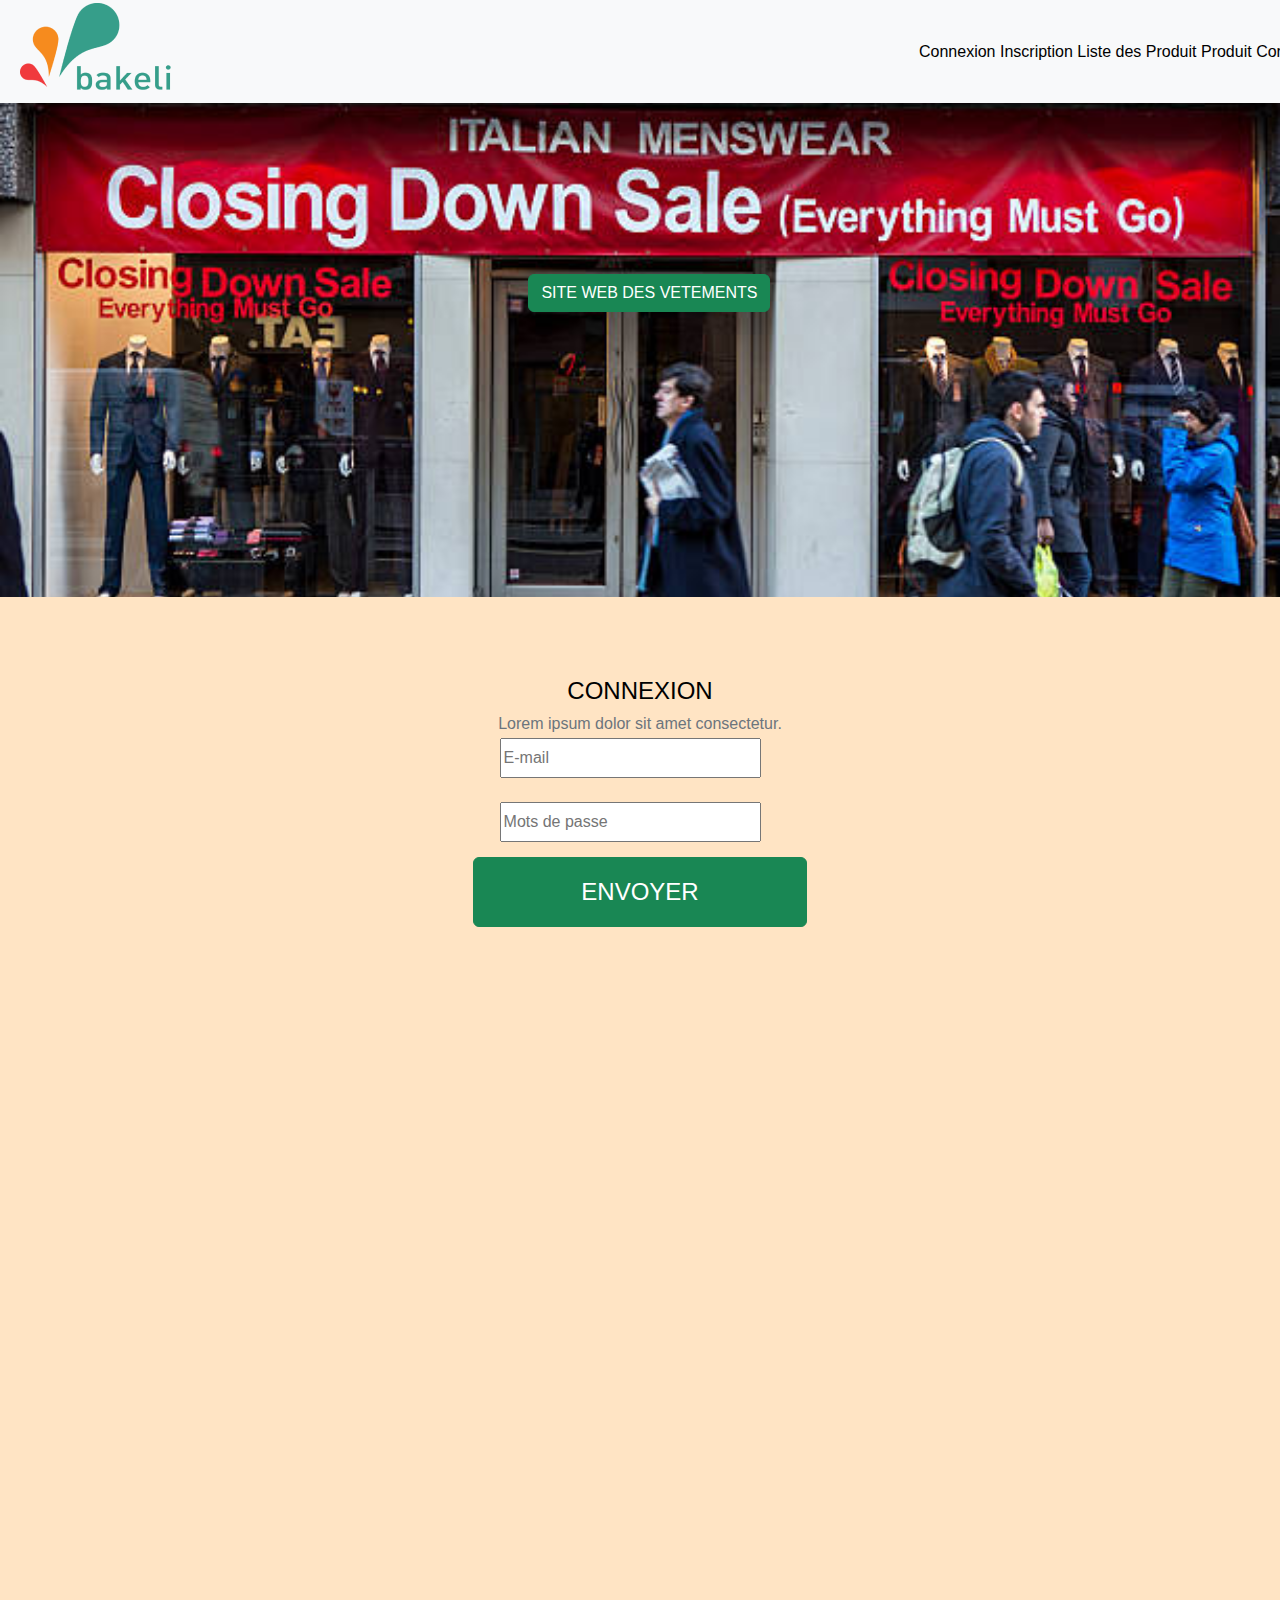
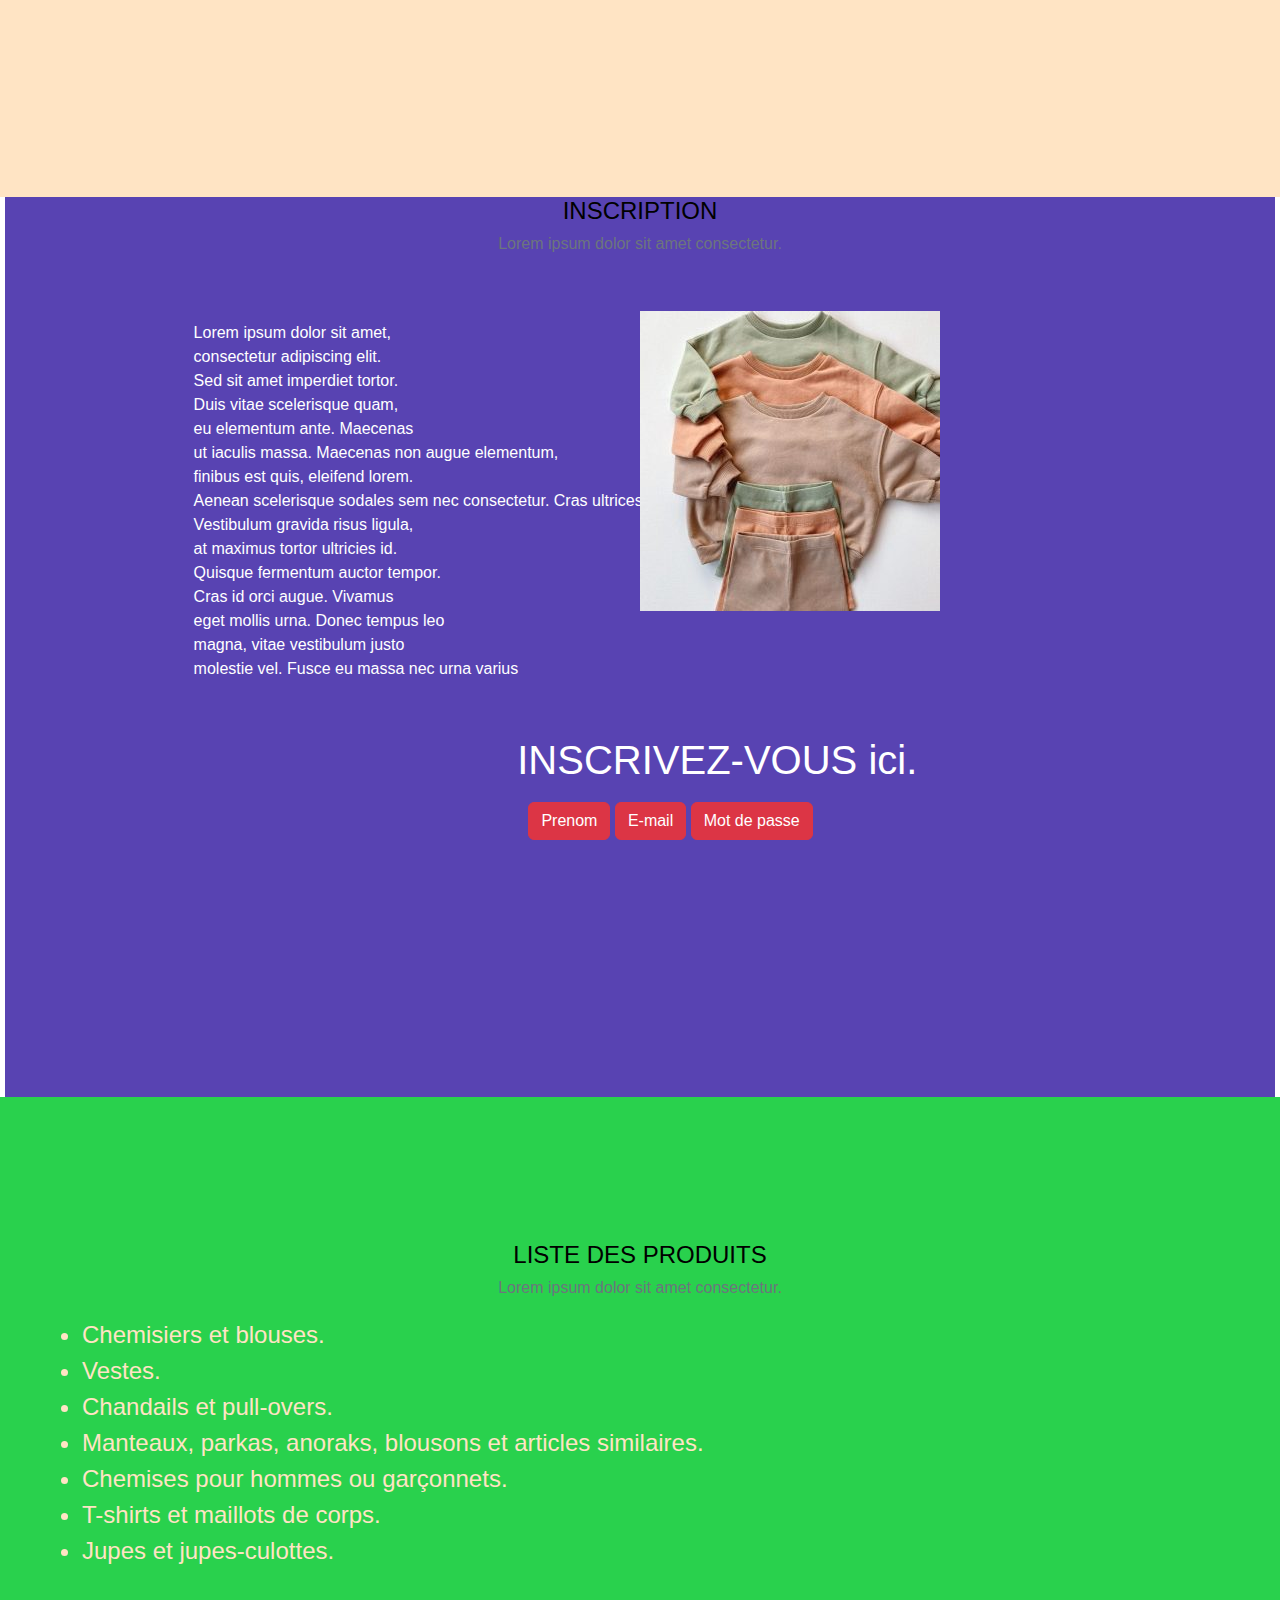
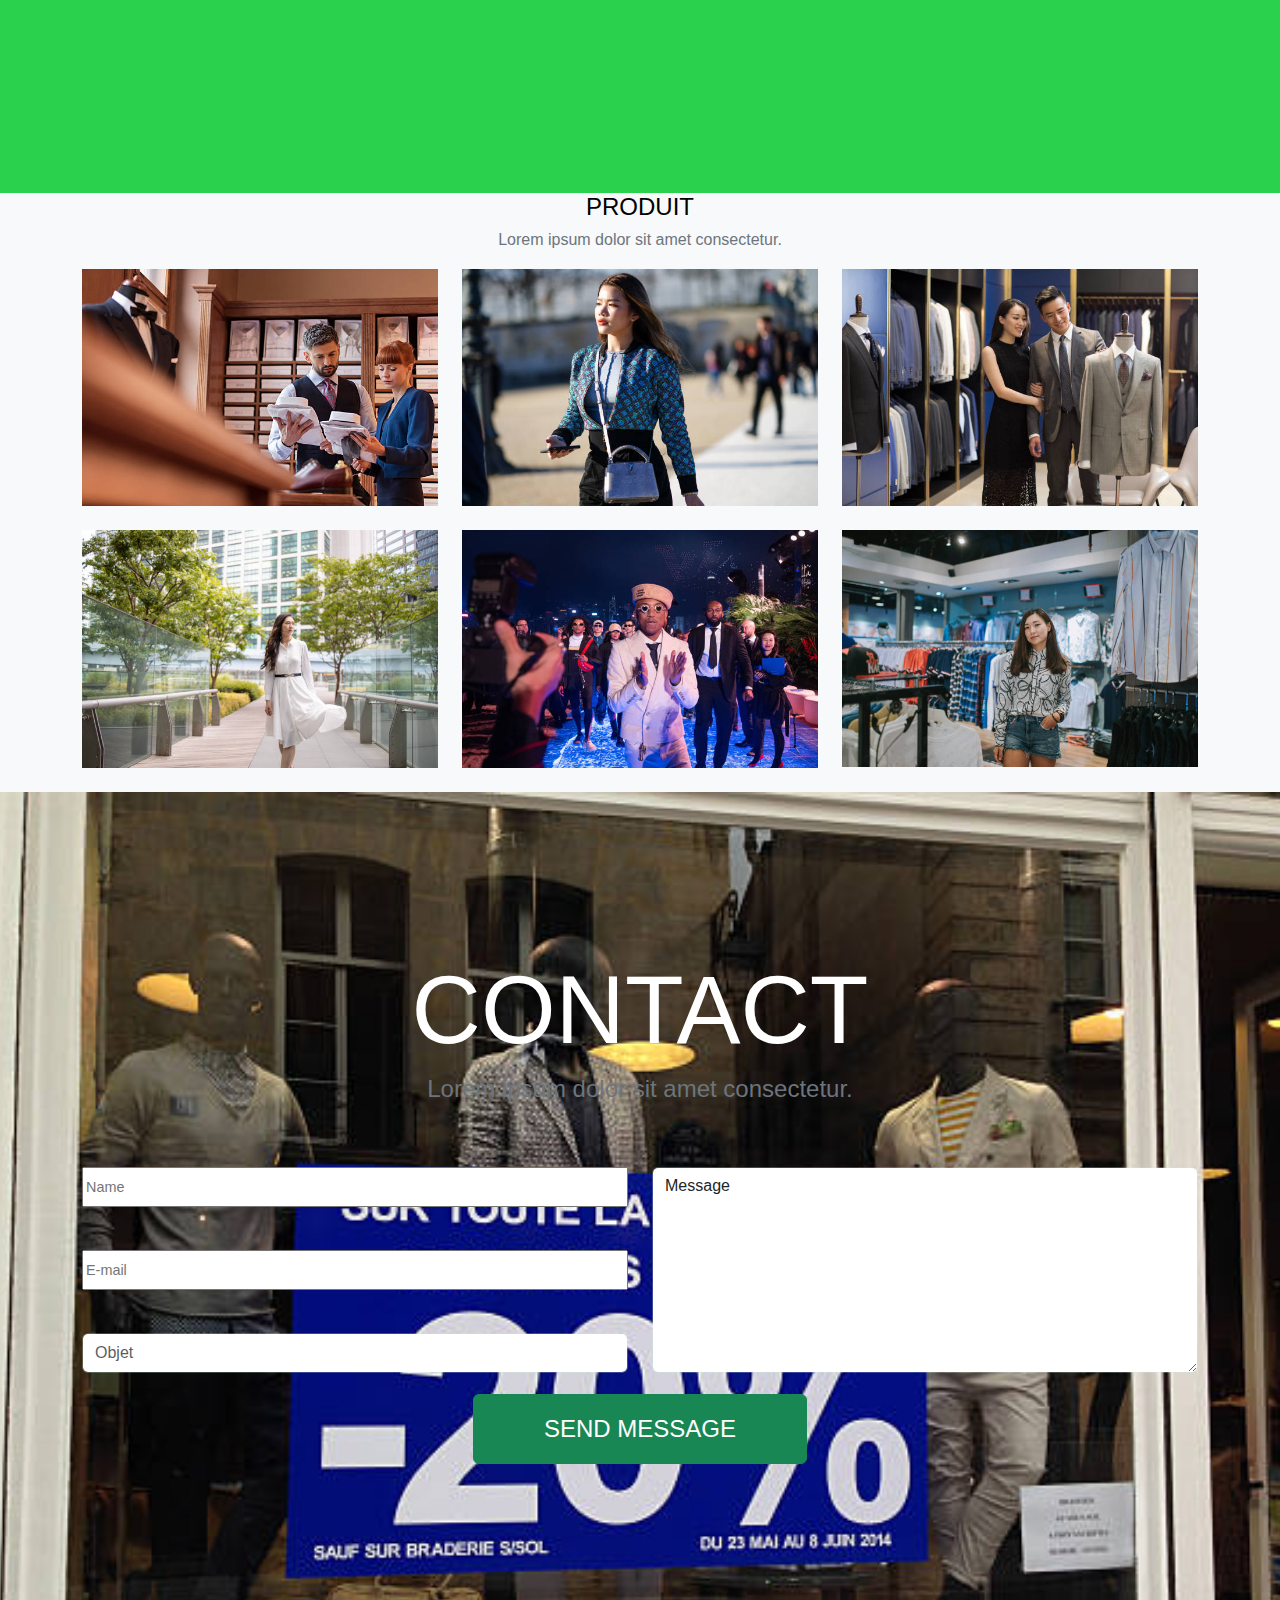
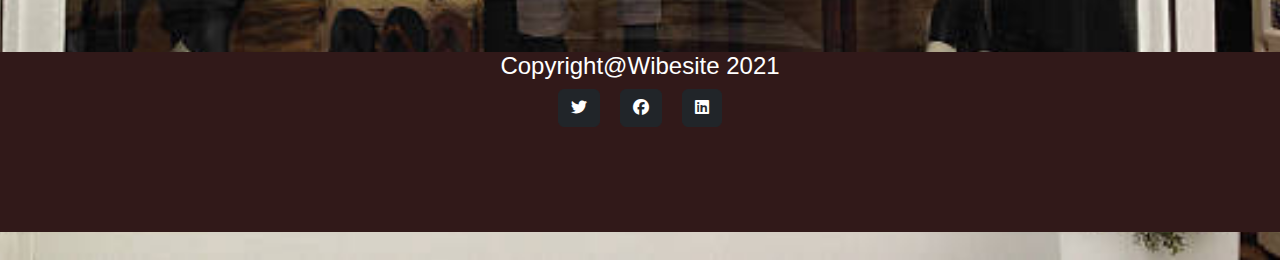
<file: index.html>
<!DOCTYPE html>
<html lang="en">
<head>
    <meta charset="UTF-8">
    <meta name="viewport" content="width=device-width, initial-scale=1.0"> 
    <link href="https://cdn.jsdelivr.net/npm/bootstrap@5.0.2/dist/css/bootstrap.min.css" rel="stylesheet"
     integrity="sha384-EVSTQN3/azprG1Anm3QDgpJLIm9Nao0Yz1ztcQTwFspd3yD65VohhpuuCOmLASjC" crossorigin="anonymous">
    <link rel="stylesheet" href="https://cdnjs.cloudflare.com/ajax/libs/bootstrap/5.3.3/css/bootstrap.min.css">
    <link rel="stylesheet" href="https://cdnjs.cloudflare.com/ajax/libs/font-awesome/6.6.0/css/all.min.css">
    <link rel="stylesheet" href="style.css"> 
    <title>Mon Projet</title>
</head>
<body>
    <section class="header">
    <nav class="navbar navbar-expand-lg bg-body-tertiary">
           <a href="" class="detail"><img src="images37/g16 1.png" alt=""></a>
           <div id="nav"class="web">
              <!-- <a  href="index.html">Acculie</a> -->
              <a  href="connexion.html">Connexion</a> 
              <a  href="inscription.html">Inscription</a>
              <a  href="liste des produit.html">Liste des Produit</a>
              <a  href="produit.html">Produit</a>
              <a  href="contact.html">Contact</a>
         </div>
      </nav>
       <div class="container">
              <div class="button">
                <button class="btn btn-success">SITE WEB DES VETEMENTS</button>
              </div>
          </div>
     </section>
    <section class="page-section " id="connexion">
              <div class="container">
              <div class="text-center">  
                    <h2 class="section-sec "> CONNEXION</h2>
                   <h3 class="section-left">Lorem ipsum dolor sit amet consectetur.</h3>
             </div>
             <form action="" id="contactform">
              <div class="row text-center">
                <div class="col-md-3">
                  
                  <div class="from-group"id="placeholder">
                    <input type="text" class="from-control" id="name" placeholder="E-mail"><br>
           </div><br>
             <div class="form-group "id="placeholder">
                  <input type="text" class="from-control" id="name" placeholder="Mots de passe"> 
          </div>
        </div>
        <div class="text-center"><button class="btn btn-success" id="submitButton" type="submit">ENVOYER</button></div>
  </div>
      </section>
      <section class="page-section" id="inscription">
              <div class="container">
              <div class="text-center">
                    <h2 class="section-sec">INSCRIPTION</h2>
                    <h3 class="section-left">Lorem ipsum dolor sit amet consectetur.</h3>  
       </div><br><br>
           <div class="col-md-6">
                <p class="section-left color"> 
                Lorem ipsum dolor sit amet,<br> consectetur adipiscing elit.<br> Sed sit amet imperdiet tortor.<br> Duis vitae scelerisque quam,<br> eu elementum ante. Maecenas <br> ut iaculis massa. Maecenas non augue elementum, <br> finibus est quis, eleifend lorem.<br> Aenean scelerisque sodales sem nec consectetur.
                Cras ultrices augue urna.<br> Vestibulum gravida risus ligula,<br> at maximus tortor ultricies id.<br> Quisque fermentum auctor tempor.<br>
                Cras id orci augue. Vivamus<br> eget mollis urna. Donec tempus leo<br> magna, vitae vestibulum justo<br> molestie vel. Fusce eu massa nec urna varius</p> 
               <img src="images37/Daffodilly-Online-Baby-Toddler-Clothing-Store-300x300.jpg" alt="" class="devices"> 
          </div>
          <h1>INSCRIVEZ-VOUS ici.</h1>
                 <div class="col-lg-8">
                 <div class="prenom">
                       <button class="btn btn-danger">Prenom</button>
                       <button class="btn btn-danger">E-mail</button>
                       <button class="btn btn-danger">Mot de passe</button>
                  </div>
                </div>
              </div>
            </section>
                  <section class="page-section" id="liste">
                          <div class="container">
                          <div class="text-center">  
                <h2 class="section-sec "> LISTE DES PRODUITS</h2>
                <h3 class="section-left">Lorem ipsum dolor sit amet consectetur.</h3>
               </div>
                     <div class="Vestes">
                   <li>
               <lu>Chemisiers et blouses.</lu>
              </li>
                  <li>
              <lu> Vestes.</lu>
                 </li>
               <li>
               <lu> Chandails et pull-overs.</lu>
              </li>
                 <li>
              <lu>
                Manteaux, parkas, anoraks, blousons et articles similaires.</lu>
                </li>
               <li>
               <lu> Chemises pour hommes ou garçonnets.</lu>
                  </li>
               <li>
               <lu> T-shirts et maillots de corps.</lu>
                  </li>
                <li>
                  <lu>Jupes et jupes-culottes.</lu>
               </li>
             </div>
           </div>
          </section>
  
          <section class="page-section bg-light" id="produit">
          <div class="container">
          <div class="text-center">
                  <h2 class="section-sec">PRODUIT</h2>
                  <h3 class="section-left">Lorem ipsum dolor sit amet consectetur.</h3>
             </div>
            <div class="row">
            <div class="col-lg-4 col-sm-6 mb-4">
                   <div class="produit">
                   <a class="produit-link" href="produit">
                        <div class="produit-hover"></div>
                        <img src="images37/gettyimages-672149291-612x612.jpg" alt="" class="img-fluid">
                     </a>
                 </div>
               </div>
                    <div class="col-lg-4 col-sm-6 mb-4">
                          <div class="produit">
                          <a class="produit-link" href="produit">
                                <div class="produit-hover"></div>
                                <img src="images37/gettyimages-1307768214-612x612.jpg" alt="" class="img-fluid">
                            </a>
                        </div>
                   </div>
                <div class="col-lg-4 col-sm-6 mb-4">
                        <div class="produit">
                        <a class="produit-link" href="produit">
                               <div class="produit-hover"></div>
                               <img src="images37/gettyimages-1014160030-612x612.jpg" alt="" class="img-fluid">
                             </a>
                          </div>
                      </div>
                  <div class="col-lg-4 col-sm-6 mb-4">
                         <div class="produit">
                         <a class="produit-link" href="produit">
                             <div class="produit-hover"></div>
                             <img src="images37/gettyimages-1153527151-612x612.jpg" alt="" class="img-fluid">
                          </a> 
                    </div>
                  </div>
                   <div class="col-lg-4 col-sm-6 mb-4">
                           <div class="produit">
                           <a class="produit-link" href="produit">
                                 <div class="produit-hover"></div>
                                 <img src="images37/gettyimages-1813794785-612x612.jpg" alt="" class="img-fluid">
                             </a>
                          </div>
                       </div>
                       <div class="col-lg-4 col-sm-6 mb-4">
                       <div class="produit">
                             <a class="produit-link" href="produit">
                             <div class="produit-hover"></div>
                             <img src="images37/gettyimages-1301193420-612x612.jpg" alt="" class="img-fluid">
                         </a>
                      </div>
                   </div>
              </section>
              <footer class="footer">
                   <section class="page-section" id="Contact">
                   <div class="container">
                   <div class="text-center">
                            <h2 class="section-sec" id="contact">CONTACT</h2>
                            <h3 class="section-left " id="us">Lorem ipsum dolor sit amet consectetur.</h3>
                  </div><br><br>
                  <form action="" id="contactform">
                            <div class="row aligne-items-center-strick mb-5">
                            <div class="col-md-6">
                                      <div class="from-group">
                                      <input type="text" class="from-control" id="name" placeholder="Name"><br>
                             </div><br><br>
                               <div class="form-group mb-md-0">
                                    <input type="text" class="from-control" id="name" placeholder="E-mail"> 
                            </div><br><br>
                            <div class="form-group">
                                <input type="text" class="form-control" id="name" placeholder="Objet">
                           </div>
                        </div>
                      <div class="col-md-6">
                          <div class="form-group form-group-textarea mb-md-0">
                              <textarea class="form-control" name="" id="message" rows="8" cols="50">Message</textarea>
                          </div><br>
                         </div>
                        <div class="text-center"><button class="btn btn-success" id="submitButton" type="submit">SEND MESSAGE</button></div>
                      </form>
                  </footeer>
                </section>    
            <section id="ider">
          <h4>Copyright@Wibesite 2021</h4>
          <a href="#" class="btn btn-dark btn-social mx-2"><i class="fab fa-twitter"></i></a>
          <a href="#" class="btn btn-dark btn-social mx-2"><i class="fab fa-facebook"></i></a>
          <a href="#" class="btn btn-dark btn-social mx-2"><i class="fab fa-linkedin"></i></a>
       </section>
        </body>
   </html>
</file>
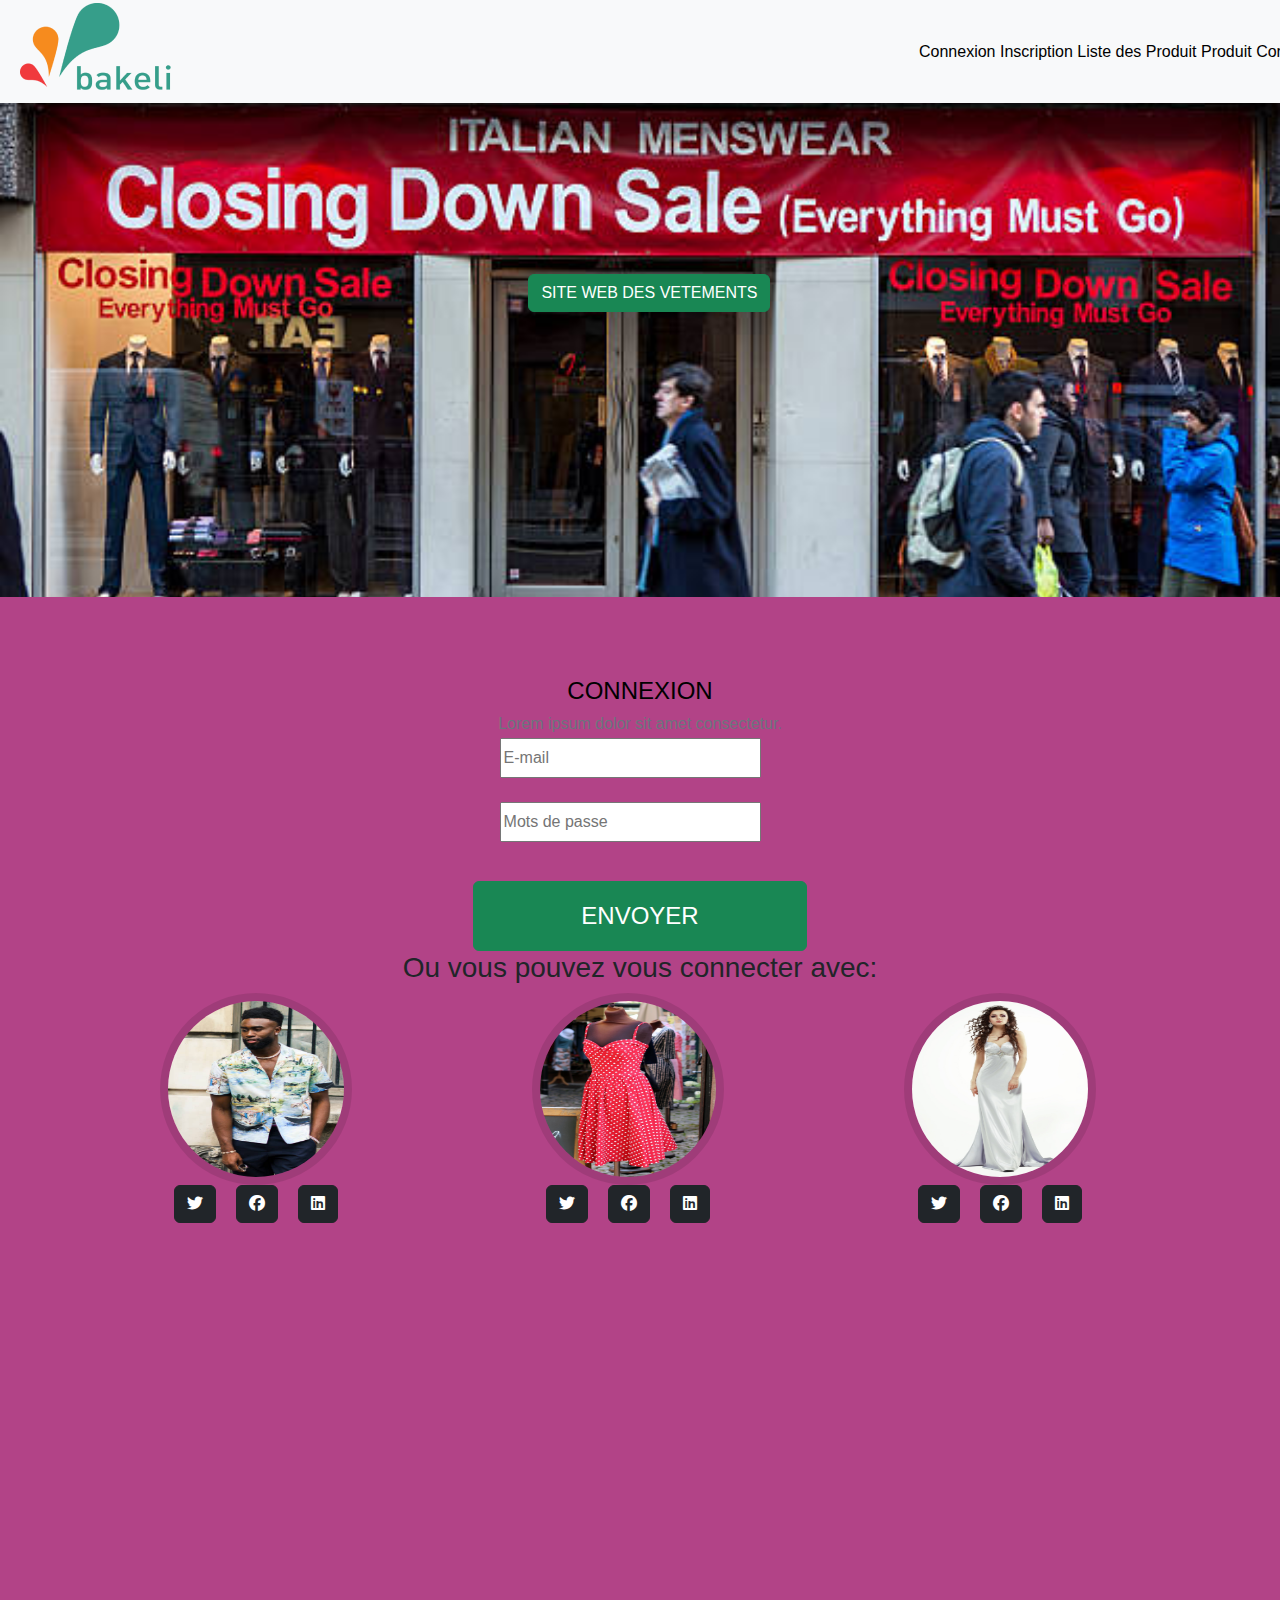
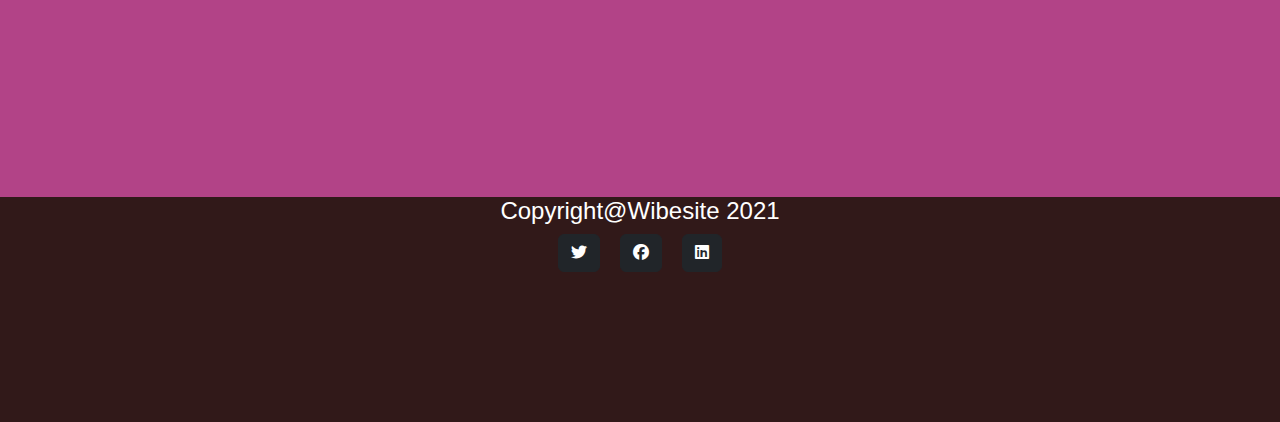
<file: connexion.html>
<!DOCTYPE html>
<html lang="en">
<head>
    <meta charset="UTF-8">
    <meta name="viewport" content="width=device-width, initial-scale=1.0">
    <link href="https://cdn.jsdelivr.net/npm/bootstrap@5.0.2/dist/css/bootstrap.min.css" rel="stylesheet"
     integrity="sha384-EVSTQN3/azprG1Anm3QDgpJLIm9Nao0Yz1ztcQTwFspd3yD65VohhpuuCOmLASjC" crossorigin="anonymous">
    <link rel="stylesheet" href="https://cdnjs.cloudflare.com/ajax/libs/bootstrap/5.3.3/css/bootstrap.min.css">
    <link rel="stylesheet" href="https://cdnjs.cloudflare.com/ajax/libs/font-awesome/6.6.0/css/all.min.css">
    <link rel="stylesheet" href="style.css"> 
    <title>Page connexion</title>
   </head>
<body>
    <section class="header">
        <nav class="navbar navbar-expand-lg bg-body-tertiary">
        <a href="" class="detail"><img src="images37/g16 1.png" alt=""></a>
        <div id="nav" class="web"> 
             <!-- <a  href="index.html">Acculie</a> -->
             <a  href="connexion.html">Connexion</a>
             <a  href="inscription.html" >Inscription</a>
             <a  href="liste des produit.html">Liste des Produit</a>
             <a  href="produit.html">Produit</a>
             <a  href="contact.html">Contact</a>
       </div>
           </nav>
            <div class="container">
                   <div class="button">
                     <button class="btn btn-success">SITE WEB DES VETEMENTS</button>
                   </div>
               </div>
          </section>
         <section class="page-section " id="connexions">
                <div class="container">
              <div class="text-center">  
                   <h2 class="section-sec "> CONNEXION</h2>
                   <h3 class="section-left">Lorem ipsum dolor sit amet consectetur.</h3>
         </div>
              <form action="" id="contactform">
                   <div class="row text-center">
                   <div class="col-md-3">
                         <div class="form-group "id="placeholder">
                         <input type="text" class="from-control" id="name" placeholder="E-mail"> 
          </div><br>
          <div class="form-group "id="placeholder">
                 <input type="text" class="from-control" id="name" placeholder="Mots de passe"> 
           </div><br>
        </div>
             <div class="text-center"><button class="btn btn-success" id="submitButton" type="submit">ENVOYER</button></div>
      </form>
            <h3>Ou vous pouvez vous connecter avec:</h3>
       <div class="row text-center"><br><br>
            <div class="col-lg-4">
            <div class="team-member">
                  <img src="images37/gettyimages-1150900006-612x612.jpg" alt="" class="mx-auto rounded-circle">
                  <div id="id">
         <a href="#" class="btn btn-dark btn-social mx-2"><i class="fab fa-twitter"></i></a> 
         <a href="#" class="btn btn-dark btn-social mx-2"><i class="fab fa-facebook"></i></a>
         <a href="#" class="btn btn-dark btn-social mx-2"><i class="fab fa-linkedin"></i></a>
       </div>
    </div>
  </div>
  <div class="col-lg-4">
          <div class="team-member">
          <img src="images37/dress-2572390_1280.jpg" alt="" class="mx-auto rounded-circle">
    <div id="id">
         <a href="#" class="btn btn-dark btn-social mx-2"><i class="fab fa-twitter"></i></a>
         <a href="#" class="btn btn-dark btn-social mx-2"><i class="fab fa-facebook"></i></a>
         <a href="#" class="btn btn-dark btn-social mx-2"><i class="fab fa-linkedin"></i></a>
     </div>
  </div>
 </div>
    <div class="col-lg-4">
    <div class="team-member">
          <img src="images37/dress-739665_1280.jpg" alt="" class="mx-auto rounded-circle">
     <div id="id">
          <a href="#" class="btn btn-dark btn-social mx-2"><i class="fab fa-twitter"></i></a>
          <a href="#" class="btn btn-dark btn-social mx-2"><i class="fab fa-facebook"></i></a>
          <a href="#" class="btn btn-dark btn-social mx-2"><i class="fab fa-linkedin"></i></a> 
         </div>
      </div>
    </div>
   </section>
   <section id="copy">
     <h4>Copyright@Wibesite 2021</h4>
     <a href="#" class="btn btn-dark btn-social mx-2"><i class="fab fa-twitter"></i></a>
     <a href="#" class="btn btn-dark btn-social mx-2"><i class="fab fa-facebook"></i></a>
     <a href="#" class="btn btn-dark btn-social mx-2"><i class="fab fa-linkedin"></i></a>
    </div>
  </section>
   </body>
 </html>
</file>
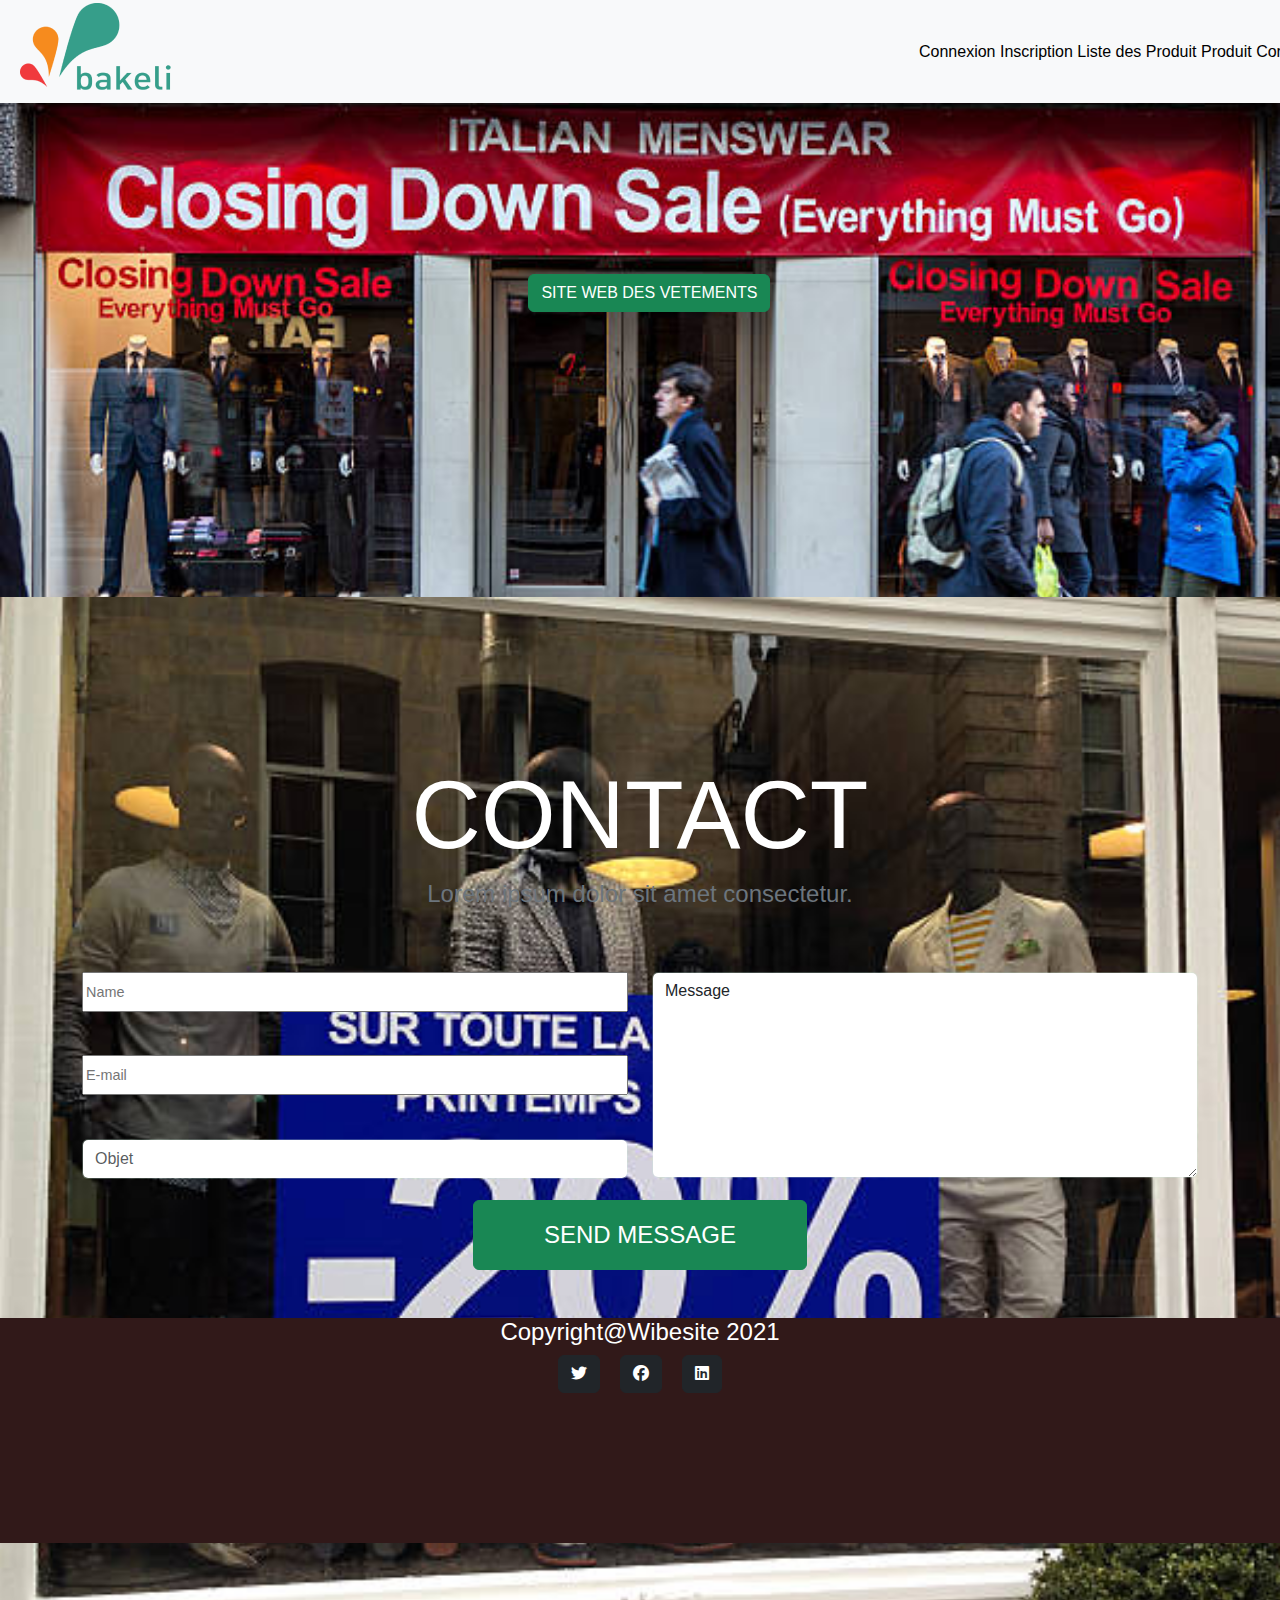
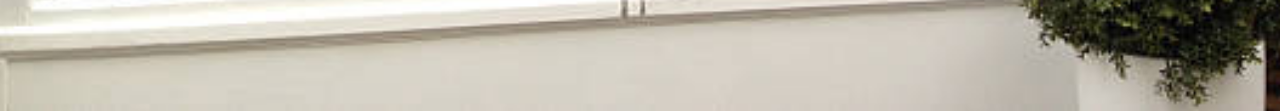
<file: contact.html>
<!DOCTYPE html>
<html lang="en">
<head>
    <meta charset="UTF-8">
    <meta name="viewport" content="width=device-width, initial-scale=1.0">
     
    <link href="https://cdn.jsdelivr.net/npm/bootstrap@5.0.2/dist/css/bootstrap.min.css" rel="stylesheet"
     integrity="sha384-EVSTQN3/azprG1Anm3QDgpJLIm9Nao0Yz1ztcQTwFspd3yD65VohhpuuCOmLASjC" crossorigin="anonymous">
    <link rel="stylesheet" href="https://cdnjs.cloudflare.com/ajax/libs/bootstrap/5.3.3/css/bootstrap.min.css">
    <link rel="stylesheet" href="https://cdnjs.cloudflare.com/ajax/libs/font-awesome/6.6.0/css/all.min.css">
    <link rel="stylesheet" href="style.css"> 
    <title>Page contact</title>
</head>
<body>
    <section class="header">
        <nav class="navbar navbar-expand-lg bg-body-tertiary">
        <a href="" class="detail"><img src="images37/g16 1.png" alt=""></a>
        <div id="nav"class="web">
             <!-- <a  href="index.html">Acculie</a> -->
             <a  href="connexion.html" >Connexion</a>
             <a  href="inscription.html" >Inscription</a>
             <a  href="liste des produit.html">Liste des Produit</a>
             <a  href="produit.html" >Produit</a>
             <a  href="contact.html">Contact</a>
           </div>
           </nav> 
         <div class="container">
         <div class="button">
              <button class="btn btn-success">SITE WEB DES VETEMENTS</button>
         </div>
       </div>
    </section>
    <footer class="footer">
        <section class="page-section" id="Contact">
        <div class="container">
        <div class="text-center">
                 <h2 class="section-sec" id="contact">CONTACT</h2>
                 <h3 class="section-left " id="us">Lorem ipsum dolor sit amet consectetur.</h3>
       </div><br><br>
       <form action="" id="contactform">
                 <div class="row aligne-items-center-strick mb-5">
                 <div class="col-md-6">
                           <div class="from-group">
                           <input type="text" class="from-control" id="name" placeholder="Name"><br>
                  </div><br><br>
                    <div class="form-group mb-md-0">
                         <input type="text" class="from-control" id="name" placeholder="E-mail"> 
                 </div><br><br>
                 <div class="form-group">
                     <input type="text" class="form-control" id="name" placeholder="Objet">
                </div>
             </div>
           <div class="col-md-6">
               <div class="form-group form-group-textarea mb-md-0">
                   <textarea class="form-control" name="" id="message" rows="8" cols="50">Message</textarea>
               </div><br>
              </div>
             <div class="text-center"><button class="btn btn-success" id="submitButton" type="submit">SEND MESSAGE</button></div>
           </form>
       </footeer>
     </section>
         
     <section id="copy">
      <h4>Copyright@Wibesite 2021</h4>
      <a href="#" class="btn btn-dark btn-social mx-2"><i class="fab fa-twitter"></i></a>
      <a href="#" class="btn btn-dark btn-social mx-2"><i class="fab fa-facebook"></i></a>
      <a href="#" class="btn btn-dark btn-social mx-2"><i class="fab fa-linkedin"></i></a>
   </section>
    </body>
</html>
</file>
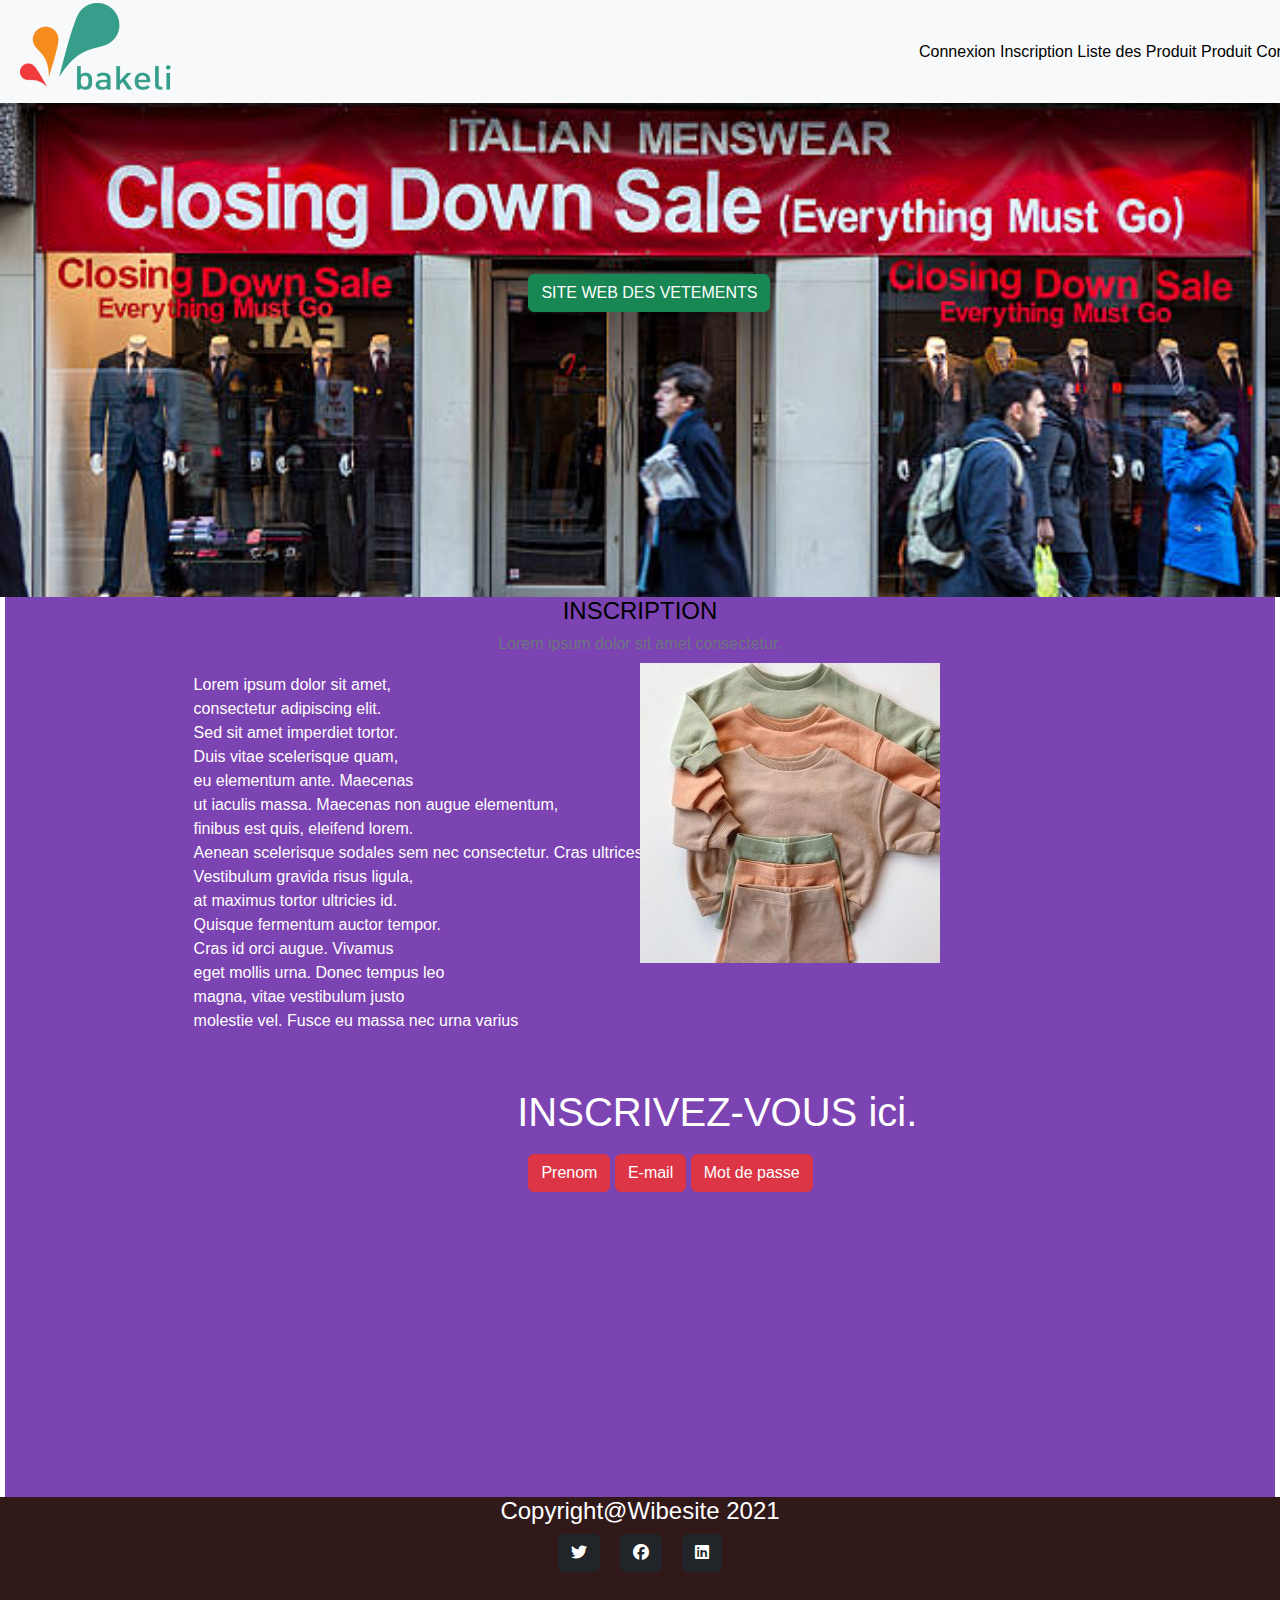
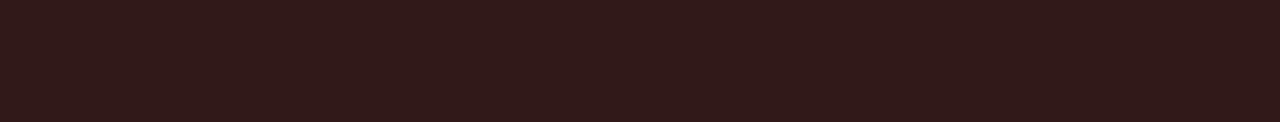
<file: inscription.html>
<!DOCTYPE html>
<html lang="en">
<head>
    <meta charset="UTF-8">
    <meta name="viewport" content="width=device-width, initial-scale=1.0">
    <link href="https://cdn.jsdelivr.net/npm/bootstrap@5.0.2/dist/css/bootstrap.min.css" rel="stylesheet"
     integrity="sha384-EVSTQN3/azprG1Anm3QDgpJLIm9Nao0Yz1ztcQTwFspd3yD65VohhpuuCOmLASjC" crossorigin="anonymous">
    <link rel="stylesheet" href="https://cdnjs.cloudflare.com/ajax/libs/bootstrap/5.3.3/css/bootstrap.min.css">
    <link rel="stylesheet" href="https://cdnjs.cloudflare.com/ajax/libs/font-awesome/6.6.0/css/all.min.css">
    <link rel="stylesheet" href="style.css"> 
    <title>Page inscription</title>
</head>
<body>
    <section class="header">
        <nav class="navbar navbar-expand-lg bg-body-tertiary">
        <a href="" class="detail"><img src="images37/g16 1.png" alt=""></a>
        <div id="nav" class="web"> 
              <!-- <a  href="index.html">Acculie</a>  -->
             <a  href="connexion.html" >Connexion</a>
             <a  href="inscription.html">Inscription</a>
             <a  href="liste des produit.html">Liste des Produit</a>
             <a  href="produit.html">Produit</a>
             <a  href="contact.html">Contact</a>
       </div>
           </nav>
         <div class="container">
         <div class="button">
                <button class="btn btn-success">SITE WEB DES VETEMENTS</button>
          </div>
       </div>
  </section>
          <section class="page-section " id="inscriptions">
          <div class="container">
          <div class="text-center">  
                <h2 class="section-sec ">INSCRIPTION</h2>
                <h3 class="section-left">Lorem ipsum dolor sit amet consectetur.</h3>
           </div>
           <div class="col-md-6">
               <p class="section-left color"> 
                  Lorem ipsum dolor sit amet,<br> consectetur adipiscing elit.<br> Sed sit amet imperdiet tortor.<br> Duis vitae scelerisque quam,<br> eu elementum ante. Maecenas <br> ut iaculis massa. Maecenas non augue elementum, <br> finibus est quis, eleifend lorem.<br> Aenean scelerisque sodales sem nec consectetur.
                  Cras ultrices augue urna.<br> Vestibulum gravida risus ligula,<br> at maximus tortor ultricies id.<br> Quisque fermentum auctor tempor.<br>
                  Cras id orci augue. Vivamus<br> eget mollis urna. Donec tempus leo<br> magna, vitae vestibulum justo<br> molestie vel. Fusce eu massa nec urna varius</p> 
                 <img src="images37/Daffodilly-Online-Baby-Toddler-Clothing-Store-300x300.jpg" alt="" class="devices"> 
             </div>
             <h1>INSCRIVEZ-VOUS ici.</h1>
               <div class="col-lg-8">
              <div class="prenom">
                    <button class="btn btn-danger">Prenom</button>
                    <button class="btn btn-danger">E-mail</button>
                    <button class="btn btn-danger">Mot de passe</button>
              </div>
            </div>
         </div>
     </section>
         
     <section id="copy">
        <h4>Copyright@Wibesite 2021</h4>
        <a href="#" class="btn btn-dark btn-social mx-2"><i class="fab fa-twitter"></i></a>
        <a href="#" class="btn btn-dark btn-social mx-2"><i class="fab fa-facebook"></i></a>
        <a href="#" class="btn btn-dark btn-social mx-2"><i class="fab fa-linkedin"></i></a>
     </section>
      </body>
   </html>
</file>
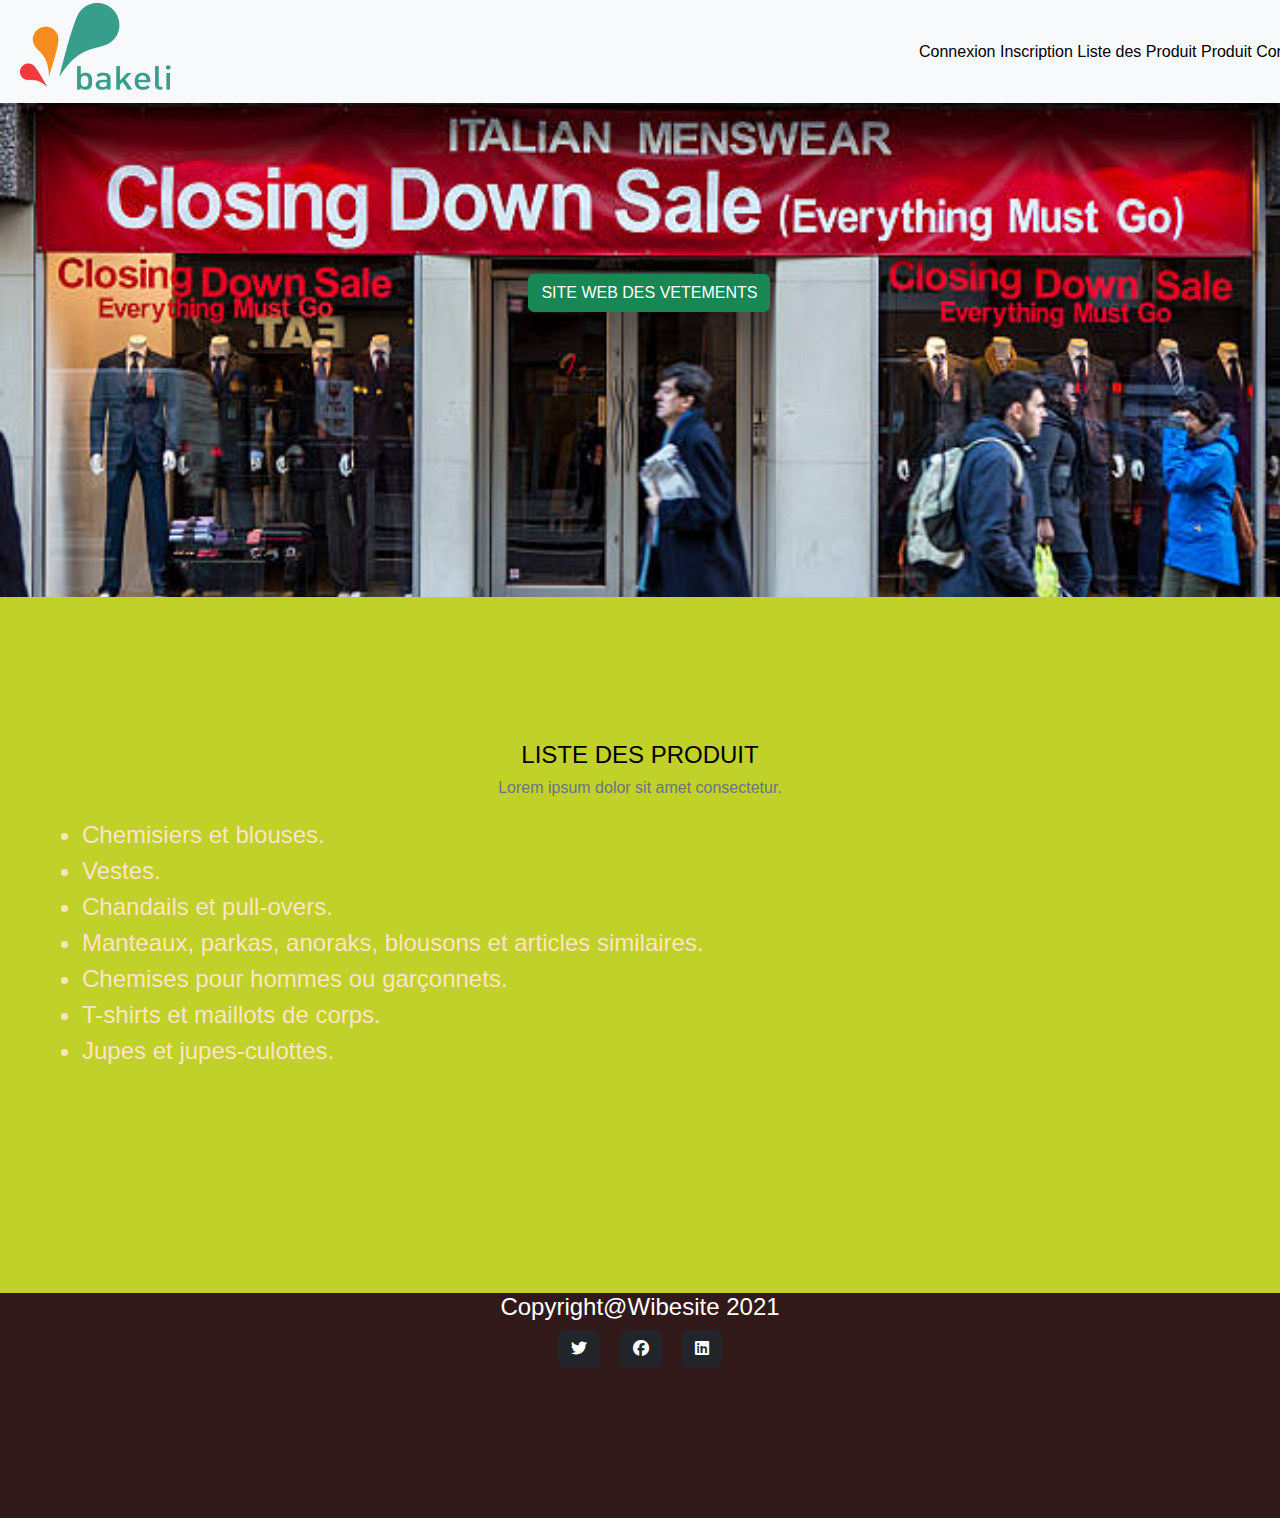
<file: liste des produit.html>
<!DOCTYPE html>
<html lang="en">
<head>
    <meta charset="UTF-8">
    <meta name="viewport" content="width=device-width, initial-scale=1.0">
    <link href="https://cdn.jsdelivr.net/npm/bootstrap@5.0.2/dist/css/bootstrap.min.css" rel="stylesheet"
     integrity="sha384-EVSTQN3/azprG1Anm3QDgpJLIm9Nao0Yz1ztcQTwFspd3yD65VohhpuuCOmLASjC" crossorigin="anonymous">
    <link rel="stylesheet" href="https://cdnjs.cloudflare.com/ajax/libs/bootstrap/5.3.3/css/bootstrap.min.css">
    <link rel="stylesheet" href="https://cdnjs.cloudflare.com/ajax/libs/font-awesome/6.6.0/css/all.min.css">
    <link rel="stylesheet" href="style.css"> 
    <title>liste des produits</title>
</head>
<body>
    <section class="header">
        <nav class="navbar navbar-expand-lg bg-body-tertiary">
             <a href="" class="detail"><img src="images37/g16 1.png" alt=""></a>
        <div id="nav" class="web">
             <!-- <a  href="index.html">Acculie</a> -->
             <a  href="connexion.html" >Connexion</a>
             <a  href="inscription.html">Inscription</a>
             <a  href="liste des produit.html">Liste des Produit</a>
             <a  href="produit.html">Produit</a>
             <a  href="contact.html">Contact</a>
        </div>
             </nav>
             <div class="container">
                    <div class="button">
                         <button class="btn btn-success">SITE WEB DES VETEMENTS</button>
                    </div>
                </div>
          </section>
         <section class="page-section" id="listes">
                  <div class="container">
                  <div class="text-center">  
          <h2 class="section-sec ">LISTE DES PRODUIT</h2>
          <h3 class="section-left">Lorem ipsum dolor sit amet consectetur.</h3>
       </div>
       <div class="Vestes">
     <li>
       <lu>Chemisiers et blouses.</lu>
    </li>
   <li>
       <lu> Vestes.</lu>
    </li>
      <li>
        <lu> Chandails et pull-overs.</lu>
      </li>
      <li>
     <lu>
        Manteaux, parkas, anoraks, blousons et articles similaires.</lu>
    </li>
       <li>
       <lu> Chemises pour hommes ou garçonnets.</lu>
      </li>
      <li>
         <lu> T-shirts et maillots de corps.</lu>
     </li>
       <li>
        <lu>Jupes et jupes-culottes.</lu>
    </li>
    </section>
        
    <section id="copy">
      <h4>Copyright@Wibesite 2021</h4>
      <a href="#" class="btn btn-dark btn-social mx-2"><i class="fab fa-twitter"></i></a>
      <a href="#" class="btn btn-dark btn-social mx-2"><i class="fab fa-facebook"></i></a>
      <a href="#" class="btn btn-dark btn-social mx-2"><i class="fab fa-linkedin"></i></a>
   </section>
       </body>
   </html>
</file>
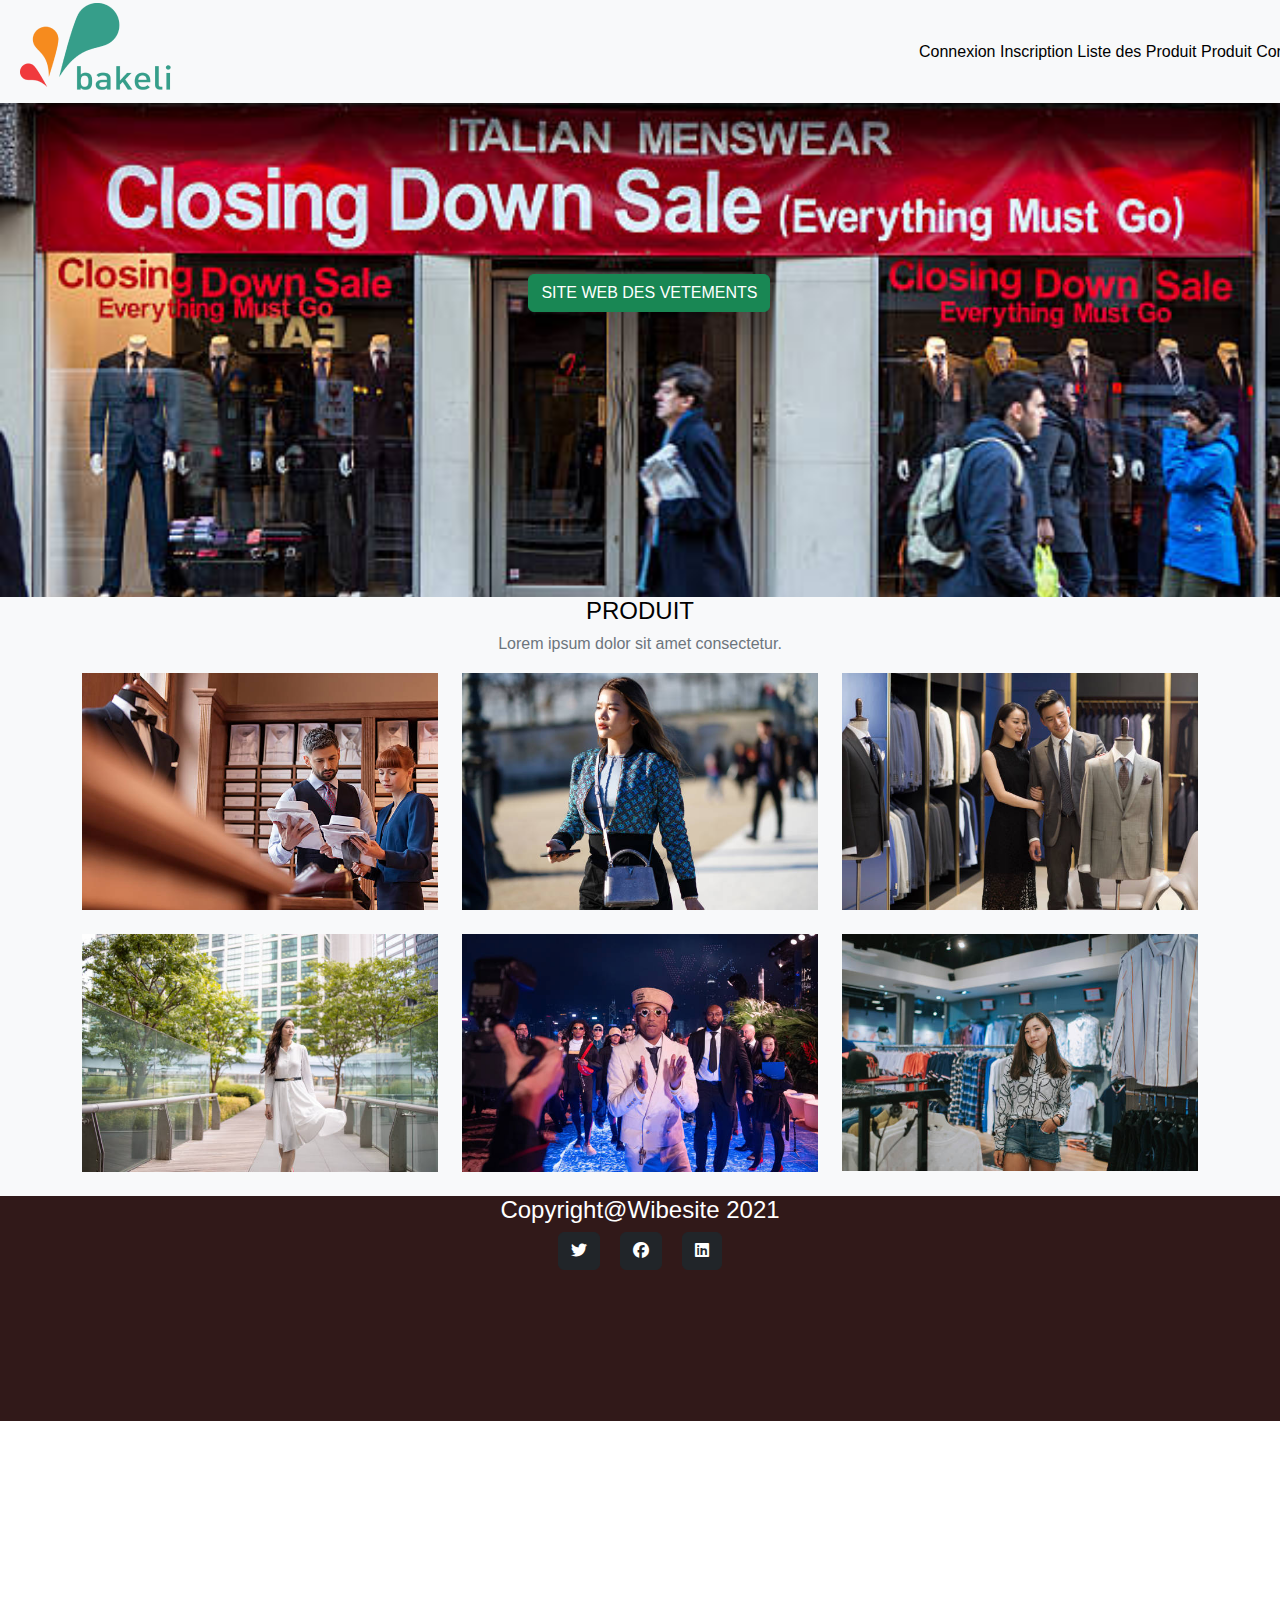
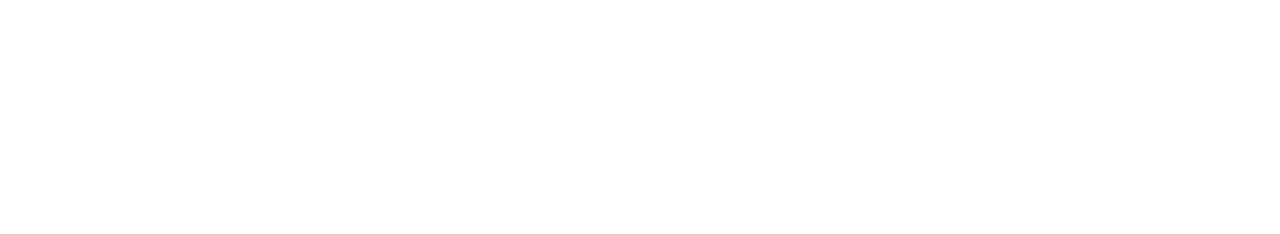
<file: produit.html>
<!DOCTYPE html>
<html lang="en">
<head>
    <meta charset="UTF-8">
    <meta name="viewport" content="width=device-width, initial-scale=1.0">
     
    <link href="https://cdn.jsdelivr.net/npm/bootstrap@5.0.2/dist/css/bootstrap.min.css" rel="stylesheet"
     integrity="sha384-EVSTQN3/azprG1Anm3QDgpJLIm9Nao0Yz1ztcQTwFspd3yD65VohhpuuCOmLASjC" crossorigin="anonymous">
    <link rel="stylesheet" href="https://cdnjs.cloudflare.com/ajax/libs/bootstrap/5.3.3/css/bootstrap.min.css">
    <link rel="stylesheet" href="https://cdnjs.cloudflare.com/ajax/libs/font-awesome/6.6.0/css/all.min.css">
    <link rel="stylesheet" href="style.css"> 
    <title>Page detail des produits</title>
</head>
<body>
    
<body>
    <section class="header">
   <nav class="navbar navbar-expand-lg bg-body-tertiary">
             <a href="" class="detail"><img src="images37/g16 1.png" alt=""></a>
             <div id="nav"  class="web">
             <!-- <a  href="index.html">Acculie</a> -->
             <a  href="connexion.html">Connexion</a>
             <a  href="inscription.html" >Inscription</a>
             <a  href="liste des produit.html">Liste des Produit</a>
             <a  href="produit.html">Produit</a>
             <a  href="contact.html">Contact</a>
       </div>
      </nav>
      <div class="container">
        <div class="button">
          <button class="btn btn-success">SITE WEB DES VETEMENTS</button>
        </div>
    </div>
</section>
    <section class="page-section bg-light" id="produit">
        <div class="container">
        <div class="text-center">
                <h2 class="section-sec">PRODUIT</h2>
                <h3 class="section-left">Lorem ipsum dolor sit amet consectetur.</h3>
           </div>
          <div class="row">
          <div class="col-lg-4 col-sm-6 mb-4">
                 <div class="produit">
                 <a class="produit-link" href="produit">
                      <div class="produit-hover"></div>
                      <img src="images37/gettyimages-672149291-612x612.jpg" alt="" class="img-fluid">
                   </a>
               </div>
             </div>
                  <div class="col-lg-4 col-sm-6 mb-4">
                        <div class="produit">
                        <a class="produit-link" href="produit">
                              <div class="produit-hover"></div>
                              <img src="images37/gettyimages-1307768214-612x612.jpg" alt="" class="img-fluid">
                          </a>
                      </div>
                 </div>
                 
                <div class="col-lg-4 col-sm-6 mb-4">
                    <div class="produit">
                    <a class="produit-link" href="produit">
                           <div class="produit-hover"></div>
                           <img src="images37/gettyimages-1014160030-612x612.jpg" alt="" class="img-fluid">
                         </a>
                      </div>
                  </div>
              <div class="col-lg-4 col-sm-4 mb-4">
                <div class="produit">
                <a class="produit-link" href="produit">
                    <div class="produit-hover"></div>
                    <img src="images37/gettyimages-1153527151-612x612.jpg" alt="" class="img-fluid">
                 </a> 
           </div>
         </div>
          <div class="col-lg-4 col-sm-4 mb-4">
                  <div class="produit">
                  <a class="produit-link" href="produit">
                        <div class="produit-hover"></div>
                        <img src="images37/gettyimages-1813794785-612x612.jpg" alt="" class="img-fluid">
                    </a>
                 </div>
              </div>
              <div class="col-lg-4 col-sm-4 mb-4">
              <div class="produit">
                    <a class="produit-link" href="produit">
                    <div class="produit-hover"></div>
                    <img src="images37/gettyimages-1301193420-612x612.jpg" alt="" class="img-fluid">
                </a>
               </div>
           </div>
      </section>
      <section id="copy">
        <h4>Copyright@Wibesite 2021</h4>
        <a href="#" class="btn btn-dark btn-social mx-2"><i class="fab fa-twitter"></i></a>
        <a href="#" class="btn btn-dark btn-social mx-2"><i class="fab fa-facebook"></i></a>
        <a href="#" class="btn btn-dark btn-social mx-2"><i class="fab fa-linkedin"></i></a>
     </section>
</body>
</html>
</file>
<file: style.css>
body{
  font-family: 'Franklin Gothic Medium', 'Arial Narrow', Arial, sans-serif;
}

#class{
    float: right;
    margin-inline-start: auto;
}
.navbar{
  position: relative;
  bottom: 11rem;
} 

#nav{
  position: relative;
  left: 60%;
  font-size: 1rem;
 
}
.web{
  gap: 5px;
}
a{
  color: 242424;
  text-decoration: none;
  color: black;

}
.detail{
  position: relative;
  bottom: 5px;
  left: 20px;
}
 .header{
  padding-top: 11rem;
  padding-bottom: 17.5rem; 
  background-image: url(images37/gettyimages-527555730-612x612.jpg);
  background-repeat: no-repeat;
  background-size: cover; 
}
#inscription{
  background-color: #5843B2;
  margin-left: 5px;
  margin-right: 5px;
  height: 100vh;
}

#inscriptions{
  background-color: #7c43b2;
  margin-left: 5px;
  margin-right: 5px;
  height: 100vh;
}
.button{
  position: relative;
  bottom: 5px;
  left: 40%;
}

.section-sec {
   font-size: 1.5rem;
   color: black;
}
.section-left{
  color: #6c757d;
  font-size: 1rem;
  margin-bottom: 20px;
}
.devices{
  position: relative;
  bottom: 390px;
  left: 100%;
}

.color{
  position: relative;
  left: 20%;
  color: #fff;
}
#connexion{
  background-color: #ffe4c4;
  padding-top: 5rem;
  padding-bottom: 70rem;
  height: 120vh;
}

#connexions{
  background-color: #b24387;
  padding-top: 5rem;
  padding-bottom: 70rem;
  height: 120vh;
}
#placeholder{
  position: relative;
  left: 160%;
  bottom:15px;
}
.team-member img{
  width: 12rem;
  height: 12rem;
  border: 0.5rem solid rgb(0, 0, 0,0.1);

}
.rounded-circle{
  border-radius: 50% !important;
}
#liste{
  background-color: hwb(133 16% 18%);
  padding-top: 9rem;
  padding-bottom: 14rem;
}

#listes{
  background-color: hwb(66 16% 18%);
  padding-top: 9rem;
  padding-bottom: 14rem;
}
.Vestes{
  color: bisque;
  font-size: 1.5rem;
}
.img-fluid{
  max-width: 100%;
}

.prenom{
  position: relative;
  bottom: 255px;
  left: 60%;

}
h1{
  color: #fff;
  position: relative;
  bottom: 265px;
  left: 39%;
}
.footer{
  text-align: center;
  font-size: 0.9rem;
  font-family: 'Lucida Sans', 'Lucida Sans Regular', 'Lucida Grande', 'Lucida Sans Unicode', Geneva, Verdana, sans-serif;
}
#contact {
  font-size: 6rem;
  color: #fff;
}
#us{
  color: #6c757d;
  font-size: 1.5rem;
}
section#contact form#contactform .form-group input.form-control{
  height: auto;
}
input{
  height: 40px;
  width: 100%;   
}
#submitButton{
  color: #fff;
  width: 30%;
  height: 70px;
  font-size: 1.5rem;
} 
section#contact form#contactform .form-group input{
  padding: 1.25rem;
}
.form-control{
  display: block;
  width: 100%;
  font-size: 1rem;
  font-weight: 400;
  line-height: 1.5;
  color: #212529;
  background-color: #fff;
  background-clip: padding-box;
  border: 1px solid #ced4;
  appearance: none;
  border-radius: 0.375rem;
  transition: border-color 0.15s ease-in-out,box-shadow 0.15s ease-in-out;
}
section#contact form#contactform .form-group-textarea textarea{
  height: 100%;
  min-height: 10rem;
}
section#contact form#contactform .form-group-textarea{
  padding: 1.25rem;
}
.text-center{
  text-align: center !important;
}
.footer{
  padding-top: 10rem;
  padding-bottom: 10.5rem;
  background-color: #212529;
  background-image:  url(images37/gettyimages-520722768-612x612.jpg);
  background-repeat: no-repeat;
  background-position: center;
  background-size: cover;
}
#produit .produit-link .produit-hover{
  display: flex;
  position: absolute;
  width: 100%;
  height: 100%;
  align-items: center;
  justify-content: center;
  opacity: 0;
  background-color: #212529;
}
#ider{
  background-color:#311919;
  color: #fff;
  position: relative;
  top: 140px;
  height: 20vh;
  
}

#copy{
  background-color:#311919;
  color: #fff;
  position: relative;
  height: 25vh;
  text-align: center;
}
</file>
